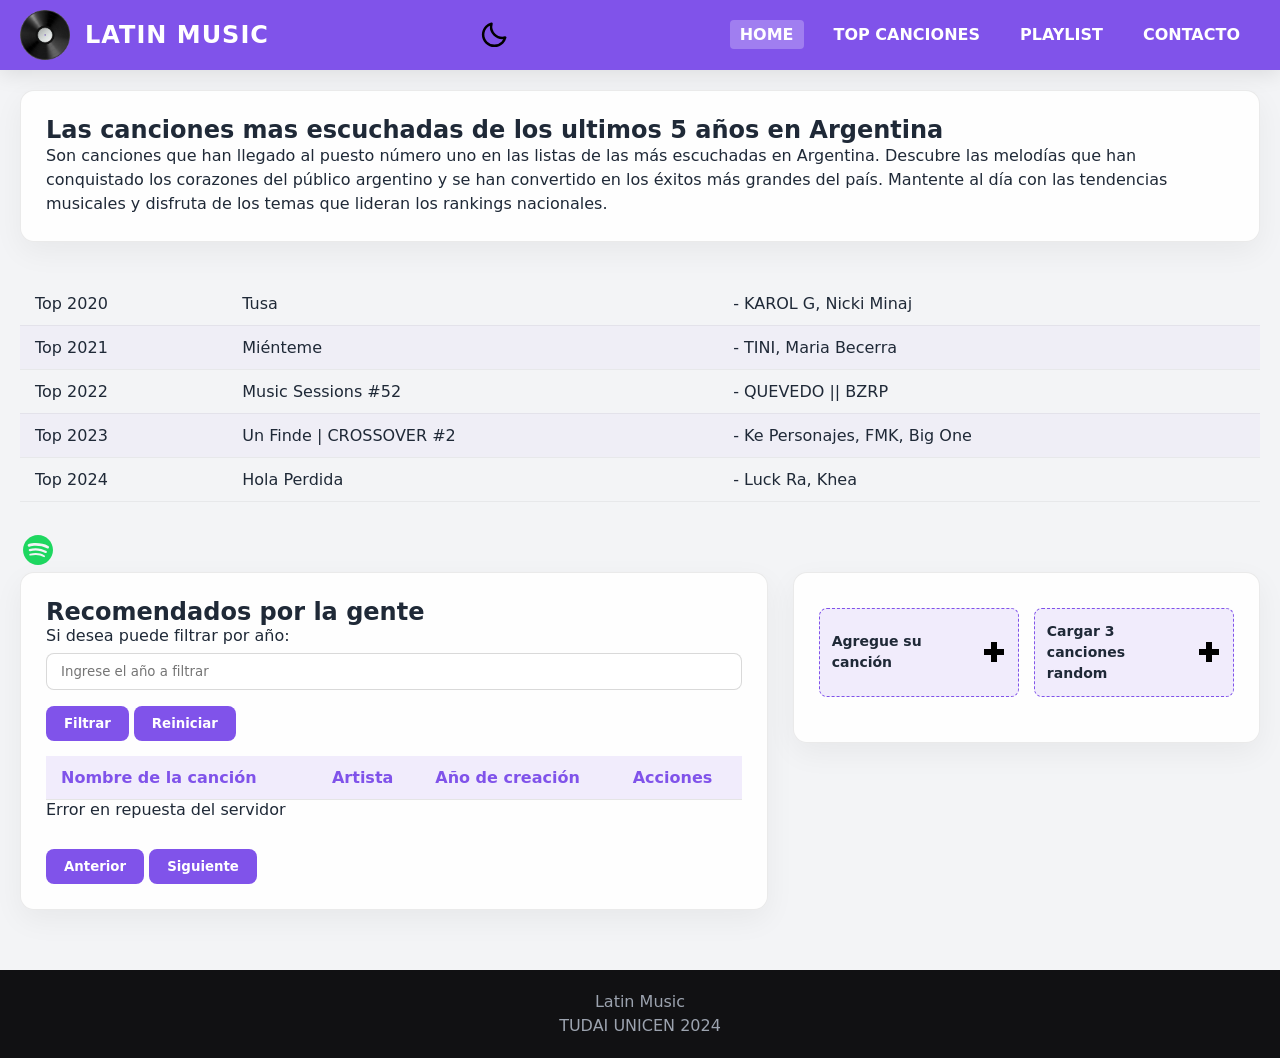
<file: index.html>
<!DOCTYPE html>
<html lang="es">

<head>
    <meta charset="UTF-8">
    <meta name="viewport" content="width=device-width, initial-scale=1.0">
    <title>Latin Music</title>
    <link rel="stylesheet" href="css/estilo.css">
    <link rel="icon" href="img/logo.ico">
</head>

<body>
    <header>
        <div id="portada">
    <a href="index.html" style="text-decoration: none; display: flex; align-items: center; gap: 15px; color: inherit;">
        <img src="img/logo.png" alt="logo">
        <h1>Latin Music</h1>
    </a>
</div>

        <div id="menu">
            <img src="img/menu.svg" id="menu_hamburgesa" />
            <img src="img/lunanueva.svg" id="tema_pantalla" />
            <img src="img/sol.svg" class="tema_pantalla_sol" />
        </div>
        <nav>
            <ul class="menu_interactivo">
                <li id="home">HOME</li>
                <li id="info_extra" >TOP CANCIONES</li>
                <li><a href="https://open.spotify.com/playlist/3vuxUCCvVdYCr5obuJBfH0?si=d59feaa471424087"
                        target="_blank">PLAYLIST</a></li>
                <li id="formulario_contacto">CONTACTO</li>
            </ul>
        </nav>
    </header>
    <main>
        <!-- ACA VA LO QUE SE CARGA -->
         
    </main>
    <footer>
        <p>Latin Music</p>
        <p>TUDAI UNICEN 2024</p>
    </footer>
    <script src="js/main.js"></script>
</body>
</html>
</file>
<file: css/estilo.css>
* {
    margin: 0;
    padding: 0;
    box-sizing: border-box;
    font-family: system-ui, -apple-system, BlinkMacSystemFont, 'Segoe UI', Roboto, Oxygen, Ubuntu, Cantarell, sans-serif;
}

p {
    line-height: 1.5;
}

:root {
    --primary-color: #8053ea;
    --primary-hover: #6336cb;
    --primary-light: rgba(128, 83, 234, 0.1);
    --bg-light: #f3f4f6;
    --bg-dark: #0f0f11;
    --card-light: rgba(255, 255, 255, 0.85);
    --card-dark: rgba(26, 26, 30, 0.85);
    --text-dark: #1f2937;
    --text-light: #f9fafb;
    --border-light: rgba(0, 0, 0, 0.08);
    --border-dark: rgba(255, 255, 255, 0.08);
    --shadow-premium: 0 10px 30px rgba(0, 0, 0, 0.05);
    --radius: 14px;
}

/* Modos de Pantalla */
body {
    background-color: var(--bg-light);
    color: var(--text-dark);
    transition: background-color 0.3s ease, color 0.3s ease;
}

.oscuro {
    background-color: var(--bg-dark);
    color: var(--text-light);
}

.ocultar_luna, .tema_pantalla_sol { display: none; }
.mostrar_sol { display: block; }

/* Header & Menú */
header {
    background-color: var(--primary-color);
    width: 100%;
    padding: 10px 20px;
    box-shadow: 0 4px 20px rgba(0,0,0,0.1);
}

#portada {
    display: flex;
    align-items: center;
    gap: 15px;
}

#portada img {
    width: 50px;
}

h1 {
    font-size: 24px;
    color: white;
    text-transform: uppercase;
    letter-spacing: 1px;
}

#menu {
    display: flex;
    justify-content: flex-end;
    gap: 15px;
    margin-top: -40px;
}

#menu img {
    width: 30px;
    cursor: pointer;
    transition: transform 0.2s;
}
#menu img:hover { transform: scale(1.1); }

/* Navigation */
nav { display: none; margin-top: 15px; }
.menu_desplegado { display: block; }

.menu_interactivo {
    background: rgba(255, 255, 255, 0.1);
    padding: 10px;
    border-radius: 8px;
    list-style: none;
    display: flex;
    flex-direction: column;
    gap: 10px;
}

.menu_interactivo li {
    color: white;
    font-weight: 600;
    cursor: pointer;
    padding: 5px 10px;
    border-radius: 4px;
}

.menu_interactivo li a {
    text-decoration: none;
    color: inherit;
}

.nav_seleccionado {
    background-color: rgba(255, 255, 255, 0.25);
    color: #fff !important;
}

/* Main & Layout del Dashboard */
main {
    padding: 20px;
    max-width: 1400px;
    margin: 0 auto;
}

.titulo {
    background: var(--card-light);
    border: 1px solid var(--border-light);
    border-radius: var(--radius);
    padding: 25px;
    margin-bottom: 25px;
    box-shadow: var(--shadow-premium);
}
.oscuro .titulo { background: var(--card-dark); border-color: var(--border-dark); }

/* Dashboard en Grid para Paralelo */
.dashboard-layout {
    display: flex;
    flex-direction: column;
    gap: 25px;
    width: 100%;
}

.bloque-dashboard {
    background: var(--card-light);
    border: 1px solid var(--border-light);
    border-radius: var(--radius);
    padding: 25px;
    box-shadow: var(--shadow-premium);
}
.oscuro .bloque-dashboard { background: var(--card-dark); border-color: var(--border-dark); }


table {
    width: 100%;
    border-collapse: collapse;
    margin: 15px 0;
    background: transparent;
}

table th, table td {
    padding: 12px 15px;
    text-align: left;
    border-bottom: 1px solid rgba(0,0,0,0.05);
}
.oscuro table th, .oscuro table td { border-bottom: 1px solid rgba(255,255,255,0.05); }

table th {
    background-color: var(--primary-light);
    color: var(--primary-color);
    font-weight: 600;
}
.oscuro table th { color: #c7baf8; }

tr:nth-child(even) { background-color: rgba(128, 83, 234, 0.03); }

.contenedor-tabla-scroll {
    width: 100%;
    overflow-x: auto;  
    margin-bottom: 15px;
}
.contenedor-tabla-estatica{
     width: 100%;
    overflow-x: auto;  
    margin-bottom: 15px;
}

/* Para asegurarnos de que la tabla ocupe el ancho pero no se estire con malicia */
table {
    width: 100%;
    min-width: 500px; /* 🌟 Le damos un ancho mínimo cómodo para que los datos no se aplasten en pantallas mini */
    border-collapse: collapse;
    background: transparent;
}

/* Formularios, Inputs y Botones */
input[type="text"], input[type="number"], input[type="email"], textarea {
    width: 100%;
    padding: 10px 14px;
    margin: 8px 0 16px 0;
    border: 1px solid rgba(0,0,0,0.15);
    border-radius: 8px;
    background: white;
    color: inherit;
}
.oscuro input, .oscuro textarea { background: #232329; border-color: rgba(255,255,255,0.1); }

#btn_cargar, #ver_anterior, #ver_siguiente, #btn_filtrar_anio, #reiniciar_anio_filtrar, #confirmar {
    background-color: var(--primary-color);
    color: white;
    border: none;
    border-radius: 8px;
    padding: 10px 18px;
    font-weight: 600;
    cursor: pointer;
    transition: background-color 0.2s, transform 0.1s;
}
#btn_cargar:hover, #confirmar:hover { background-color: var(--primary-hover); }

.btn_borrar, .btn_editar {
    cursor: pointer;
}

/* Controladores de visibilidad CRUD */
.form_oculto { display: none; }
.mostrar_form { display: flex; flex-direction: column; animation: fadeIn 0.2s ease; }

.contenedor-botones-carga {
    display: flex;
    gap: 15px;
    margin-bottom: 20px;
}

.agrego_item, #btn_agregar_varios {
    background: var(--primary-light);
    border: 1px dashed var(--primary-color);
    border-radius: 8px;
    padding: 12px;
    display: flex;
    align-items: center;
    justify-content: center;
    gap: 10px;
    cursor: pointer;
    flex: 1;
}
.agrego_item p, #btn_agregar_varios p { font-size: 14px; font-weight: 600; }

#notificacion {
    font-size: 14px;
    font-weight: 600;
    color: var(--primary-color);
    text-align: center;
    margin-bottom: 10px;
}

/* Artículos (Vista de Información Extendida) */
article {
    background: var(--card-light);
    border: 1px solid var(--border-light);
    border-radius: var(--radius);
    padding: 20px;
    margin-bottom: 20px;
    box-shadow: var(--shadow-premium);
}
.oscuro article { background: var(--card-dark); border-color: var(--border-dark); }

.encabezado {
    background: linear-gradient(45deg, var(--primary-color), #c7baf8);
    color: white;
    padding: 15px;
    border-radius: 8px;
    margin-bottom: 15px;
}

article .img img {
    width: 100%;
    border-radius: 8px;
    margin-top: 15px;
}

/* Captcha y Formulario de Contacto */
#mi_formulario {
    background: var(--card-light);
    padding: 30px;
    border-radius: var(--radius);
    box-shadow: var(--shadow-premium);
    max-width: 600px;
    margin: 20px auto;
}
.oscuro #mi_formulario { background: var(--card-dark); }
#imagen_captcha { max-width: 200px; margin: 10px 0; border-radius: 6px; }

/* Footer */
footer {
    background-color: #111113;
    padding: 20px;
    color: #9ca3af;
    text-align: center;
    margin-top: 40px;
}

@keyframes fadeIn {
    from { opacity: 0; transform: translateY(5px); }
    to { opacity: 1; transform: translateY(0); }
}

/* --- 🌟 RESPONSIVE DESIGN (PARALELO EN PC) 🌟 --- */
@media (min-width: 992px) {
    #menu { margin-top: 0; }
    header { display: flex; justify-content: space-between; align-items: center; }
    #menu_hamburgesa { display: none; }
    nav { display: block; margin-top: 0; }
    .menu_interactivo { flex-direction: row; gap: 20px; background: transparent; }
    
    /* El truco de ponerlos uno al lado del otro */
    .dashboard-layout {
        display: grid;
        grid-template-columns: 1.6fr 1fr;
        align-items: start;
    }
    
    article {
        display: grid;
        grid-template-columns: 1fr 1fr;
        gap: 20px;
    }
    .encabezado { grid-column: span 2; }
}
</file>
